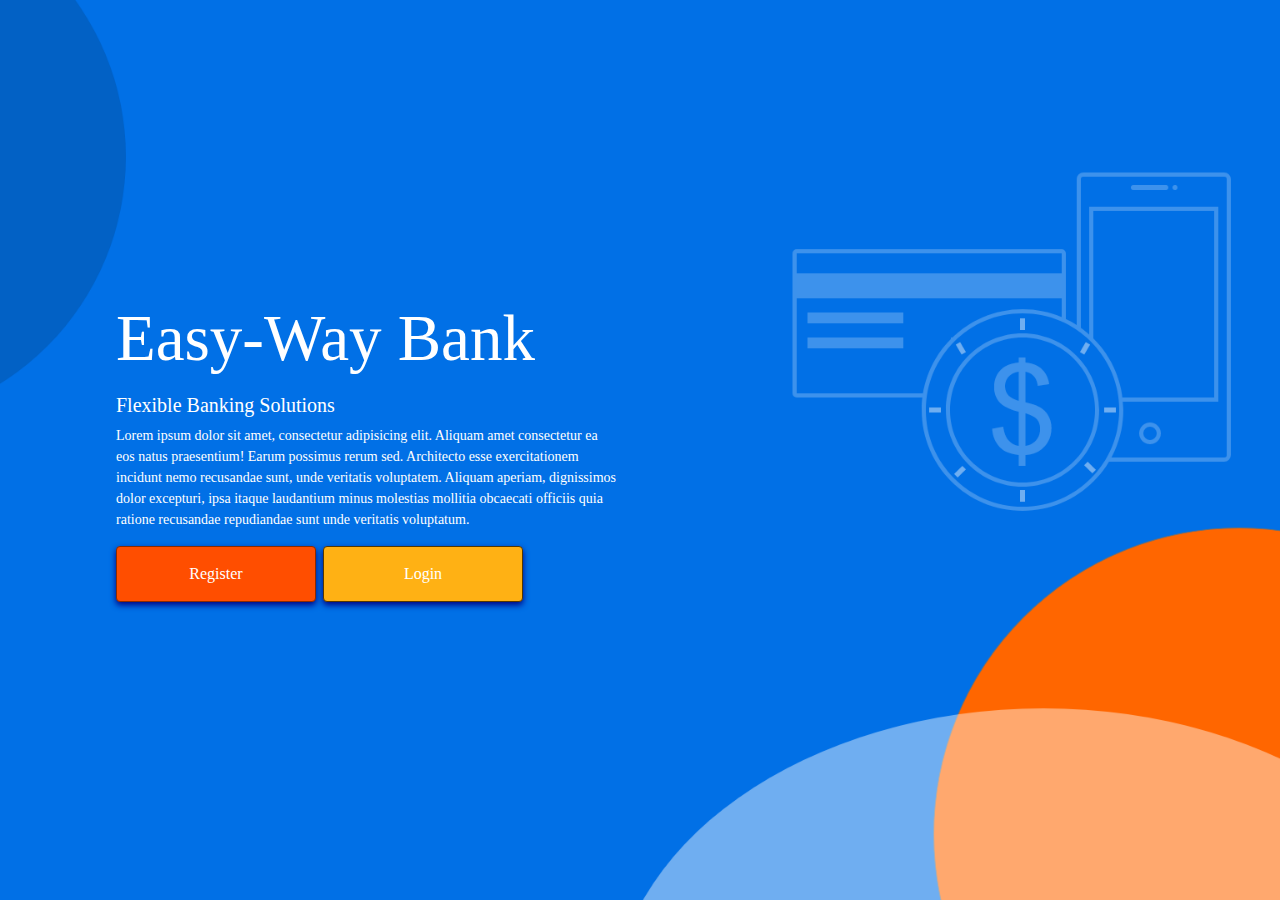
<file: src/main/resources/templates/index.html>
<!DOCTYPE html>
<html lang='en'
      xmlns='http://www.w3.org/1999/xhtml'
      xmlns:th='http://www.thymeleaf.org'>
<head>
  <meta charset='UTF-8'>
  <meta http-equiv='X-UA-Compatible' content='IE=edge'>
  <meta name='viewport' content='width-device-width, initial-scale-1.0' >
  <link rel='stylesheet'  href='../static/css/bootstrap.css'>
  <link rel='stylesheet'  href='../static/css/all.css'>
  <link rel="stylesheet"  href="../static/css/default.css">
  <title>Home</title>
</head>
<body class="d-flex align-items-center ">

<div id="sample-text-card" class="card col-5 bg-transparent border-0">
  <div class="card-body">

    <h1 class="mb-3">Easy-Way Bank</h1>

    <h5 class="card-title">
      Flexible Banking Solutions
    </h5>

    <p class="card-text">
      Lorem ipsum dolor sit amet, consectetur adipisicing elit.
      Aliquam amet consectetur ea eos natus praesentium! Earum possimus rerum sed.
      Architecto esse exercitationem incidunt nemo recusandae sunt, unde veritatis voluptatem.
      Aliquam aperiam, dignissimos dolor excepturi,
      ipsa itaque laudantium minus molestias mollitia obcaecati officiis quia ratione recusandae repudiandae sunt unde veritatis voluptatum.
    </p>

    <div class="button-wrapper d-flex align-items-center">
      <a href="register.html" class="btn btn-mb register" role="button">Register</a>
      <a href="login.html" class="btn btn-mb login" role="button">Login</a>
    </div>
  </div>
</div>

</body>
</html>
</file>
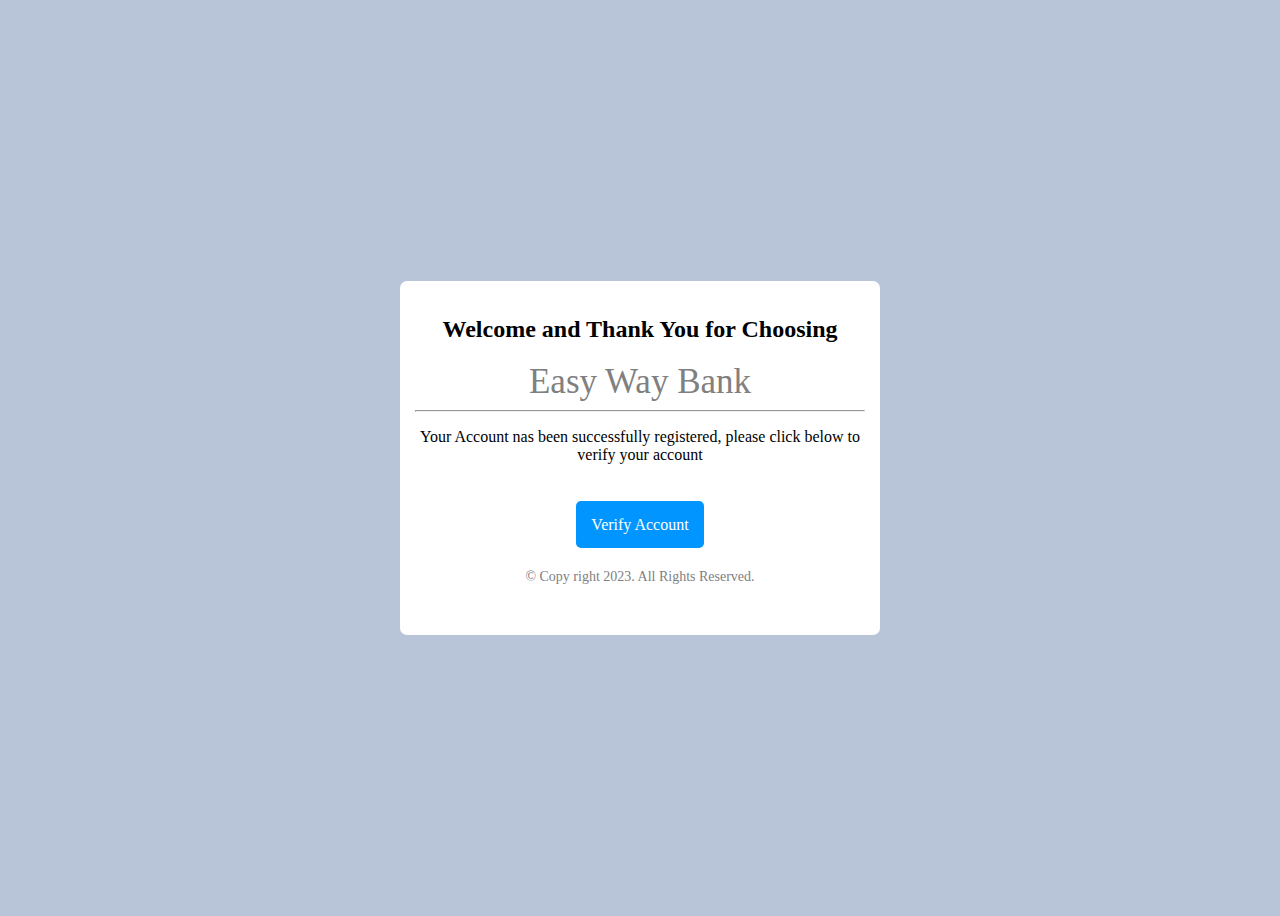
<file: src/main/resources/templates/email.html>
<!doctype html>
<html lang='en'>
<head>
    <meta charset='UTF-8'>
    <meta name='viewport'
          content='width=device-width, user-scalable=no, initial-scale=1.0, maximum-scale=1.0, minimum-scale=1.0'>
    <meta http-equiv='X-UA-Compatible' content='ie=edge'>
    <link rel='stylesheet' href='../static/css/email.css'>
    <title>Document</title>
</head>
<body>

    <div class='wrapper'>
        <h2 class='email-msg-header'>
            Welcome and Thank You for Choosing
        </h2>
        <div class='company-name'>
            Easy Way Bank
        </div>
        <hr>
        <p class='welcome-text'>
            Your Account nas been successfully registered, please click below to verify your account
        </p>
        <br>
        <br>
        <div class='verify-btn'>
            <a href='' class='verify-account-btn' role='button'>Verify Account</a>
        </div>

        <div class='copy-right'>
            &copy; Copy right 2023. All Rights Reserved.
        </div>

    </div>

</body>
</html>
</file>
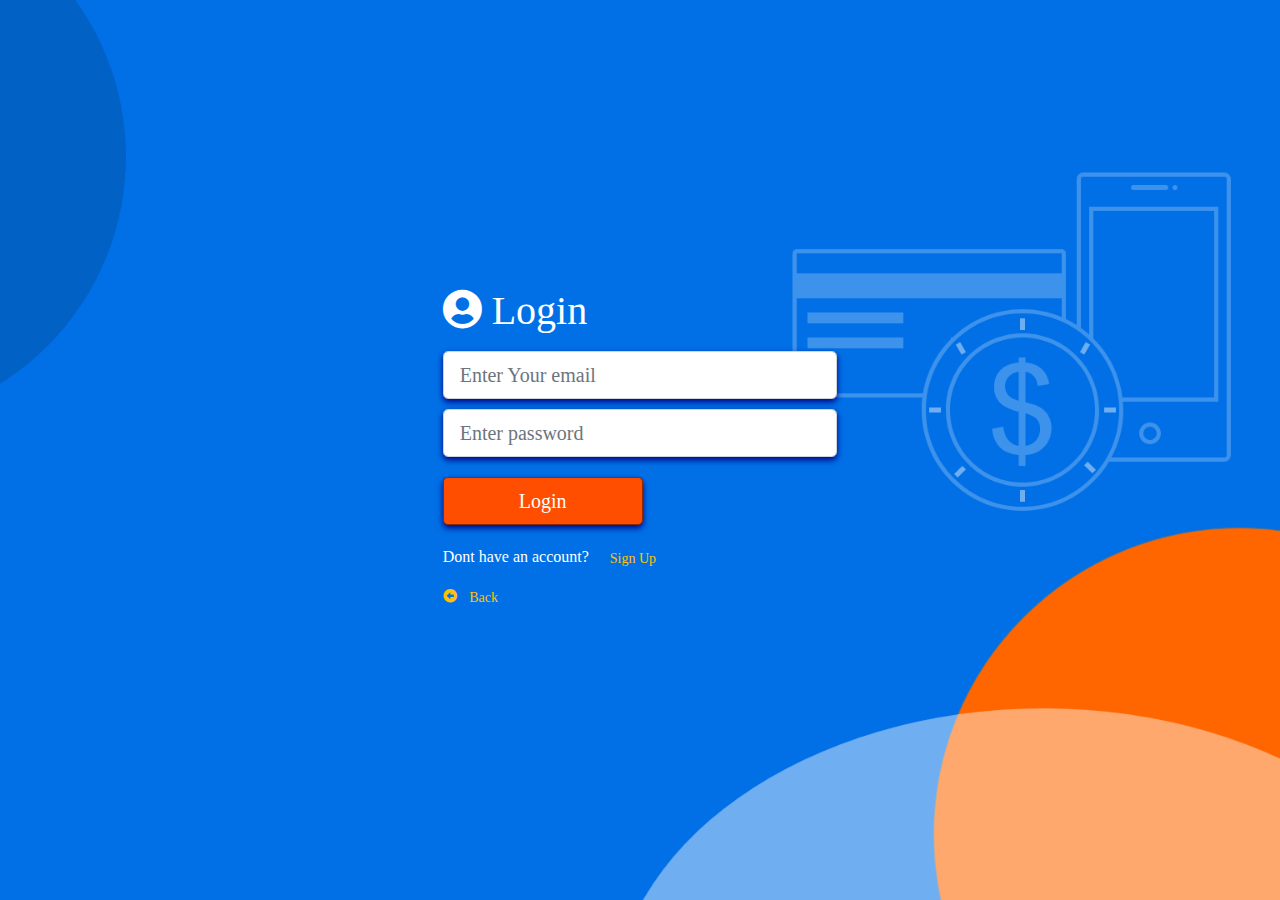
<file: src/main/resources/templates/login.html>
<!doctype html>
<html lang="en">
<head>
  <meta charset="UTF-8">
  <meta name="viewport"
        content="width=device-width, user-scalable=no, initial-scale=1.0, maximum-scale=1.0, minimum-scale=1.0">
  <meta http-equiv="X-UA-Compatible" content="ie=edge">
  <link rel="stylesheet" href="../static/css/bootstrap.css">
  <link rel="stylesheet" href="../static/css/all.css">
  <link rel="stylesheet" href="../static/css/default.css">
  <title>Login</title>
</head>
<body class="d-flex align-items-center justify-content-center">
<!-- Card Login -->
<div class="card login-form-card col-4 bg-transparent border-0">

  <div class="card-body">
    <h1 class="form-header card-title mb-3">
      <i class="fa fa-user-circle"></i> Login
    </h1>
    <!-- Login form-->
    <form action="" class="login-form">
      <!-- Email Row -->
      <div class="form-group col">
        <input type="text" name="email" class="form-control form-control-lg" placeholder="Enter Your email"/>
      </div>
      <!-- End Email Row -->

      <!-- Password -->
      <div class="form-group col">
        <input type="password" name="password" class="form-control form-control-lg" placeholder="Enter password">
      </div>
      <!--  End of Password -->

      <!-- Button login-->
      <div class="form-group col">
        <button class="btn btn-lg">Login</button>
      </div>
      <!-- End Button login-->
    </form>
    <!-- End Of Login form-->

    <!-- Card text -->
    <p class="card-text text-white my-2">
      Dont have an account? <span class="ms-2 text-warning"><a href="register.html" class="btn btn-sm text-warning">Sign Up</a></span>
    </p>
    <!-- End of Card text -->

    <!-- Back Button To Landing Page -->
    <small class="text-warning">
      <i class="fa fa-arrow-alt-circle-left"></i> <a href="index.html" class="btn btn-sm text-warning">Back</a>
    </small>
    <!-- End Of Back Button To Landing Page -->
  </div>
</div>
<!-- End of Card Login -->
</body>
</html>
</file>
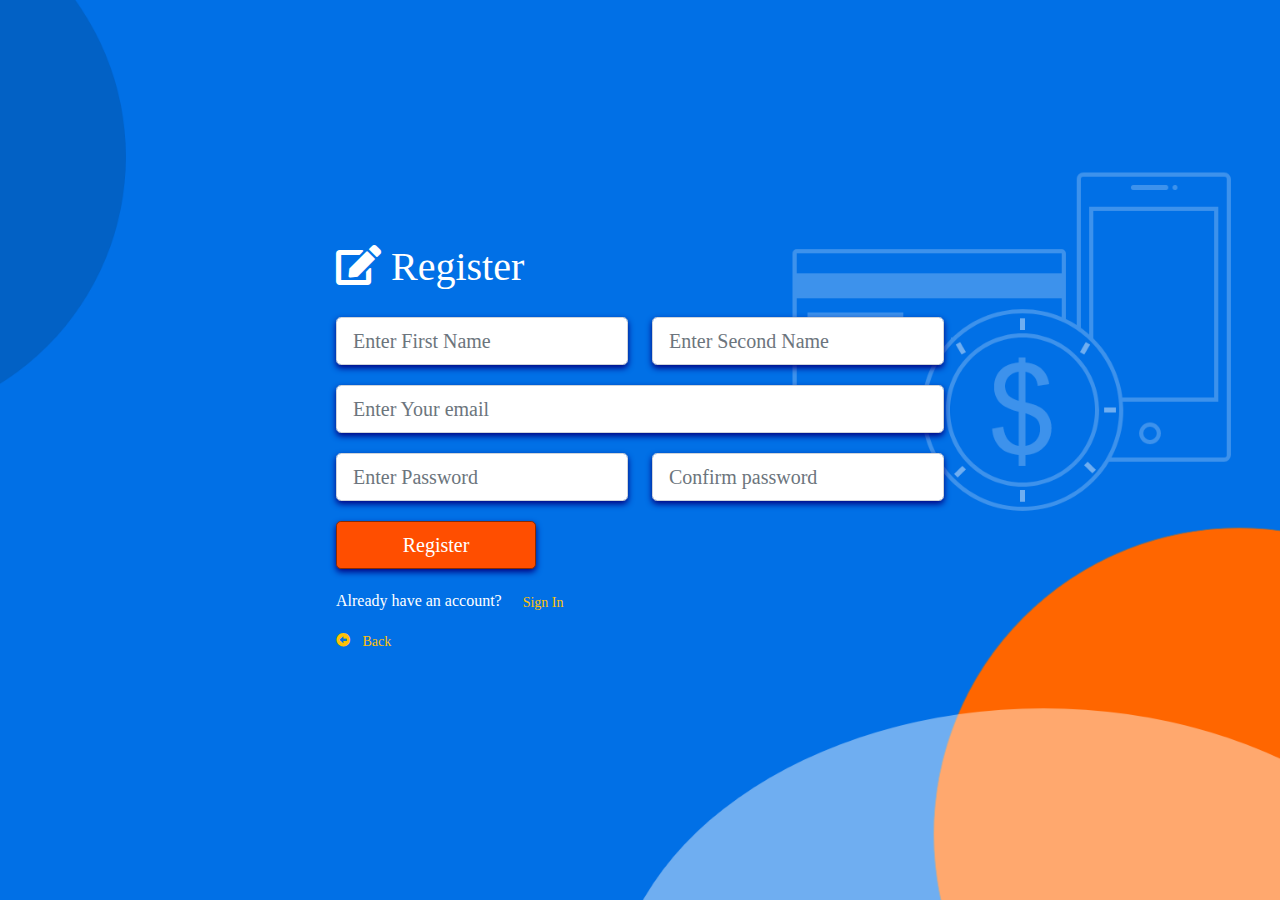
<file: src/main/resources/templates/register.html>
<!doctype html>
<html lang="en">
<head>
    <meta charset="UTF-8">
    <meta name="viewport"
          content="width=device-width, user-scalable=no, initial-scale=1.0, maximum-scale=1.0, minimum-scale=1.0">
    <meta http-equiv="X-UA-Compatible" content="ie=edge">
    <link rel="stylesheet" href="../static/css/bootstrap.css">
    <link rel="stylesheet" href="../static/css/all.css">
    <link rel="stylesheet" href="../static/css/default.css">
    <title>Register</title>
</head>
<body class="d-flex align-items-center justify-content-center">
<!-- Card Registration -->
<div class="card registration-form-card col-6 bg-transparent border-0">

    <div class="card-body">

        <h1 class="form-header card-title mb-3">
            <i class="fa fa-edit"></i> Register
        </h1>

        <!-- Registration form-->
        <form action="" class="reg-form">
            <!-- Name Row -->
            <div class="row">
                <div class="form-group col">
                    <input type="text" name="first_name" class="form-control form-control-lg" placeholder="Enter First Name"/>
                </div>
                <div class="form-group col">
                    <input type="text" name="second_name" class="form-control form-control-lg" placeholder="Enter Second Name"/>
                </div>
            </div>
            <!-- End Name Row -->

            <!-- Email Row -->
            <div class="form-group col">
                <input type="text" name="email" class="form-control form-control-lg" placeholder="Enter Your email"/>
            </div>
            <!-- End Email Row -->

            <!-- Password Row -->
            <div class="row">
                <div class="form-group col">
                    <input type="password" name="password" class="form-control form-control-lg" placeholder="Enter Password"/>
                </div>
                <div class="form-group col">
                    <input type="password" name="confirm_password" class="form-control form-control-lg" placeholder="Confirm password"/>
                </div>
            </div>
            <!-- End Password Row -->

            <!-- Button register-->
            <div class="form-group col">
                <button class="btn btn-lg">Register</button>
            </div>
            <!-- End Button register-->
        </form>
        <!-- End Of Registration form-->

        <!-- Card text -->
        <p class="card-text text-white my-2">
            Already have an account? <span class="ms-2 text-warning"><a href="login.html" class="btn btn-sm text-warning"> Sign In</a></span>
        </p>
        <!-- End of Card text -->

        <!-- Back Button To Landing Page -->
        <small class="text-warning">
            <i class="fa fa-arrow-alt-circle-left"></i> <a href="index.html" class="btn btn-sm text-warning">Back</a>
        </small>
        <!-- End Of Back Button To Landing Page -->
    </div>
</div>
<!-- End of Card Registration -->
</body>
</html>
</file>
<file: src/main/resources/static/css/default.css>
@import "";
*{
    box-sizing: border-box;
}
body{
    height: 100vh;
    background-image: url("../images/main_bg.png");
    background-size: cover;
    background-position: center center;
    background-repeat: no-repeat;
}

#sample-text-card{
    margin: 0px 100px;
    font-family: Comfortaa, serif;
    color: white;
}

#sample-text-card h1{
    font-size: 65px;
}

#sample-text-card p{
    font-size: 14px;
}
.button-wrapper a{
    padding: 15px;
    width: 200px;
    color: white;
    box-shadow: 0px 3px 6px #000081;
}
.register{
    margin-right: 7px;
    background-color: #FF4E00;
    border: 1px solid #8B2B00;
}
.login{
    background-color: #FFB114;
    border: 1px solid #543800;
}
.card{
    font-family: Comfortaa, serif;
}
.card .form-control{
    margin: 10px 0;
    box-shadow: 0px 3px 6px #000081;
}
.card .card-title{
    color: white;
}
.card button{
    background-color: #FF4E00;
    border: 1px solid #8B2B00;
    color: white;
    width: 200px;
    margin: 10px 0;
    box-shadow: 0px 3px 6px #000081;
}
</file>
<file: src/main/resources/static/css/email.css>
*{
    box-sizing: border-box;
    font-family: Comfortaa, serif;
}
body{
    height: 100vh;
    background-color: #b8c5d9;
    display:  flex;
    align-items: center;
    justify-content: center;
}
.wrapper{
    width: 480px;
    height: auto;
    padding: 15px;
    background-color: white;
    border-radius: 7px;
}
.email-msg-header{
    text-align: center;
}
.company-name{
    text-align: center;
    font-size: 35px;
    color: gray;
}
.welcome-text{
    text-align: center;
}
.verify-btn{
    text-align: center;
}
.verify-account-btn{
    padding: 15px;
    background-color: #0095ff;
    text-decoration: none;
    color: white;
    border-radius: 5px;
}
.copy-right{
    padding: 15px;
    color: gray;
    font-size: 14px;
    margin: 20px 0px ;
    display: flex;
    align-items: center;
    justify-content: center;
}
</file>
